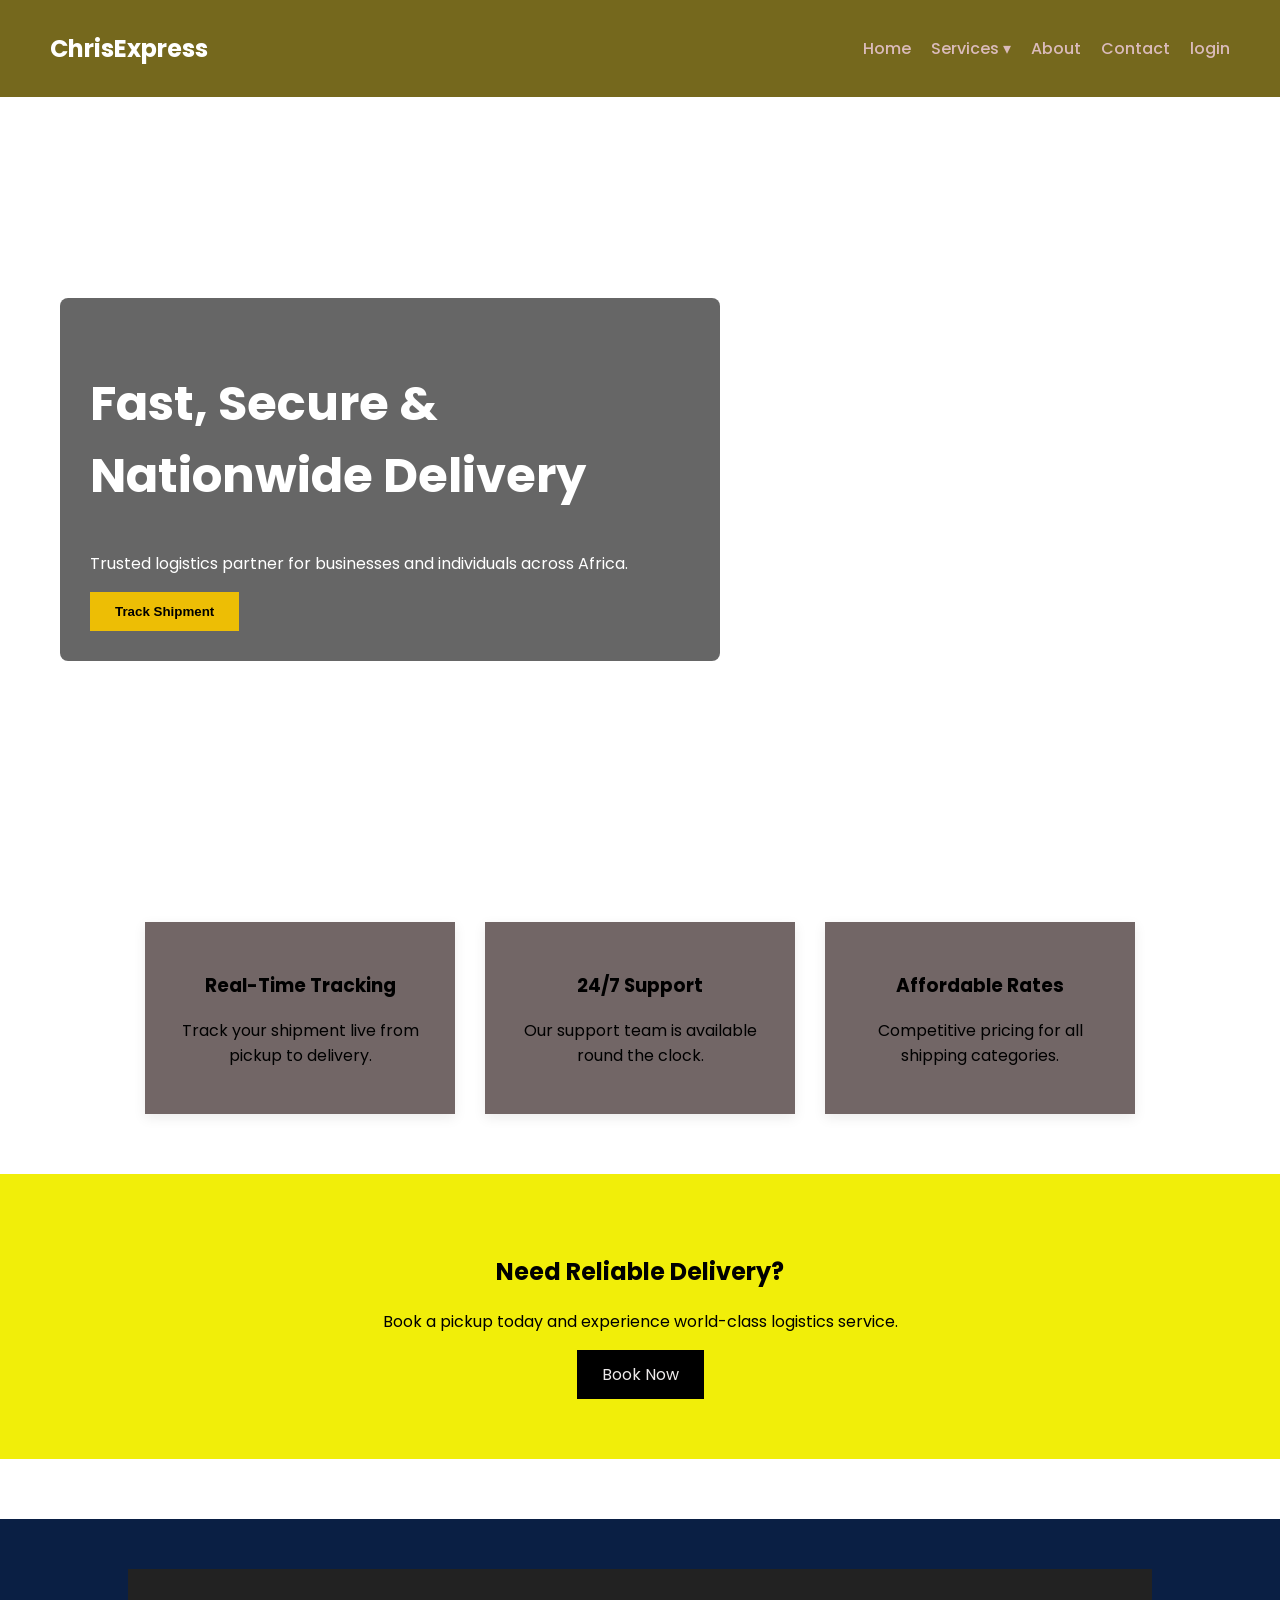
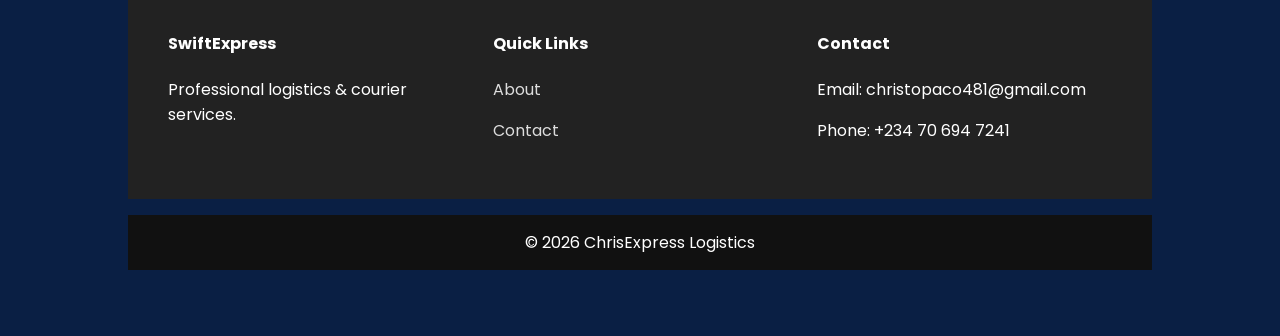
<file: index.html>
<!DOCTYPE html>
<html lang="en">
<head>
    <meta charset="UTF-8">
    <meta name="viewport" content="width=device-width, initial-scale=1.0">
    <title>ChrisExpress Logistics</title>
    <link rel="stylesheet" href="style.css">
    <link href="https://fonts.googleapis.com/css2?family=Poppins:wght@300;400;600;700&display=swap" rel="stylesheet">
</head>
<body>
<header>
    <div class="logo">ChrisExpress</div>
    <nav>
        <ul>
            <li><a href="index.html">Home</a></li>
            <li class="dropdown">
                <a href="#">Services ▾</a>
                <ul class="dropdown-menu">
                    <li><a href="same-day.html">Same Day Delivery</a></li>
                    <li><a href="international.html">International Shipping</a></li>
                    <li><a href="ecommerce.html">E-commerce Logistics</a></li>
                </ul>
            </li>
                <li><a href="about.html">About</a></li>
                <li><a href="contact.html">Contact</a></li>
                  <li><a href="login-page.html">login</a></li>
        </ul>
    </nav>
</header>
<section class="hero">
    <div class="hero-text">
        <h1>Fast, Secure & Nationwide Delivery</h1>
        <p>Trusted logistics partner for businesses and individuals across Africa.</p>
        <button onclick="trackPackage()">Track Shipment</button>
    </div>
</section>
<section class="features">
    <div class="feature-box">
        <h3>Real-Time Tracking</h3>
        <p>Track your shipment live from pickup to delivery.</p>
    </div>
    <div class="feature-box">
        <h3>24/7 Support</h3>
        <p>Our support team is available round the clock.</p>
    </div>
    <div class="feature-box">
        <h3>Affordable Rates</h3>
<p>Competitive pricing for all shipping categories.</p>
    </div>
</section>
<section class="cta">
    <h2>Need Reliable Delivery?</h2>
    <p>Book a pickup today and experience world-class logistics service.</p>
    <a href="contact.html" class="btn">Book Now</a>
</section>
<footer>
    <div class="footer-grid">
        <div>
            <h4>SwiftExpress</h4>
            <p>Professional logistics & courier services.</p>
        </div>
        <div>
            <h4>Quick Links</h4>
            <p><a href="about.html">About</a></p>
            <p><a href="contact.html">Contact</a></p>
        </div>
        <div>
            <h4>Contact</h4>
            <p>Email: christopaco481@gmail.com</p>
<p>Phone: +234 70 694 7241</p>
        </div>
    </div>
    <p class="copyright">© 2026 ChrisExpress Logistics</p>
</footer>
<script src="script.js"></script>
</body>
</html>
</file>
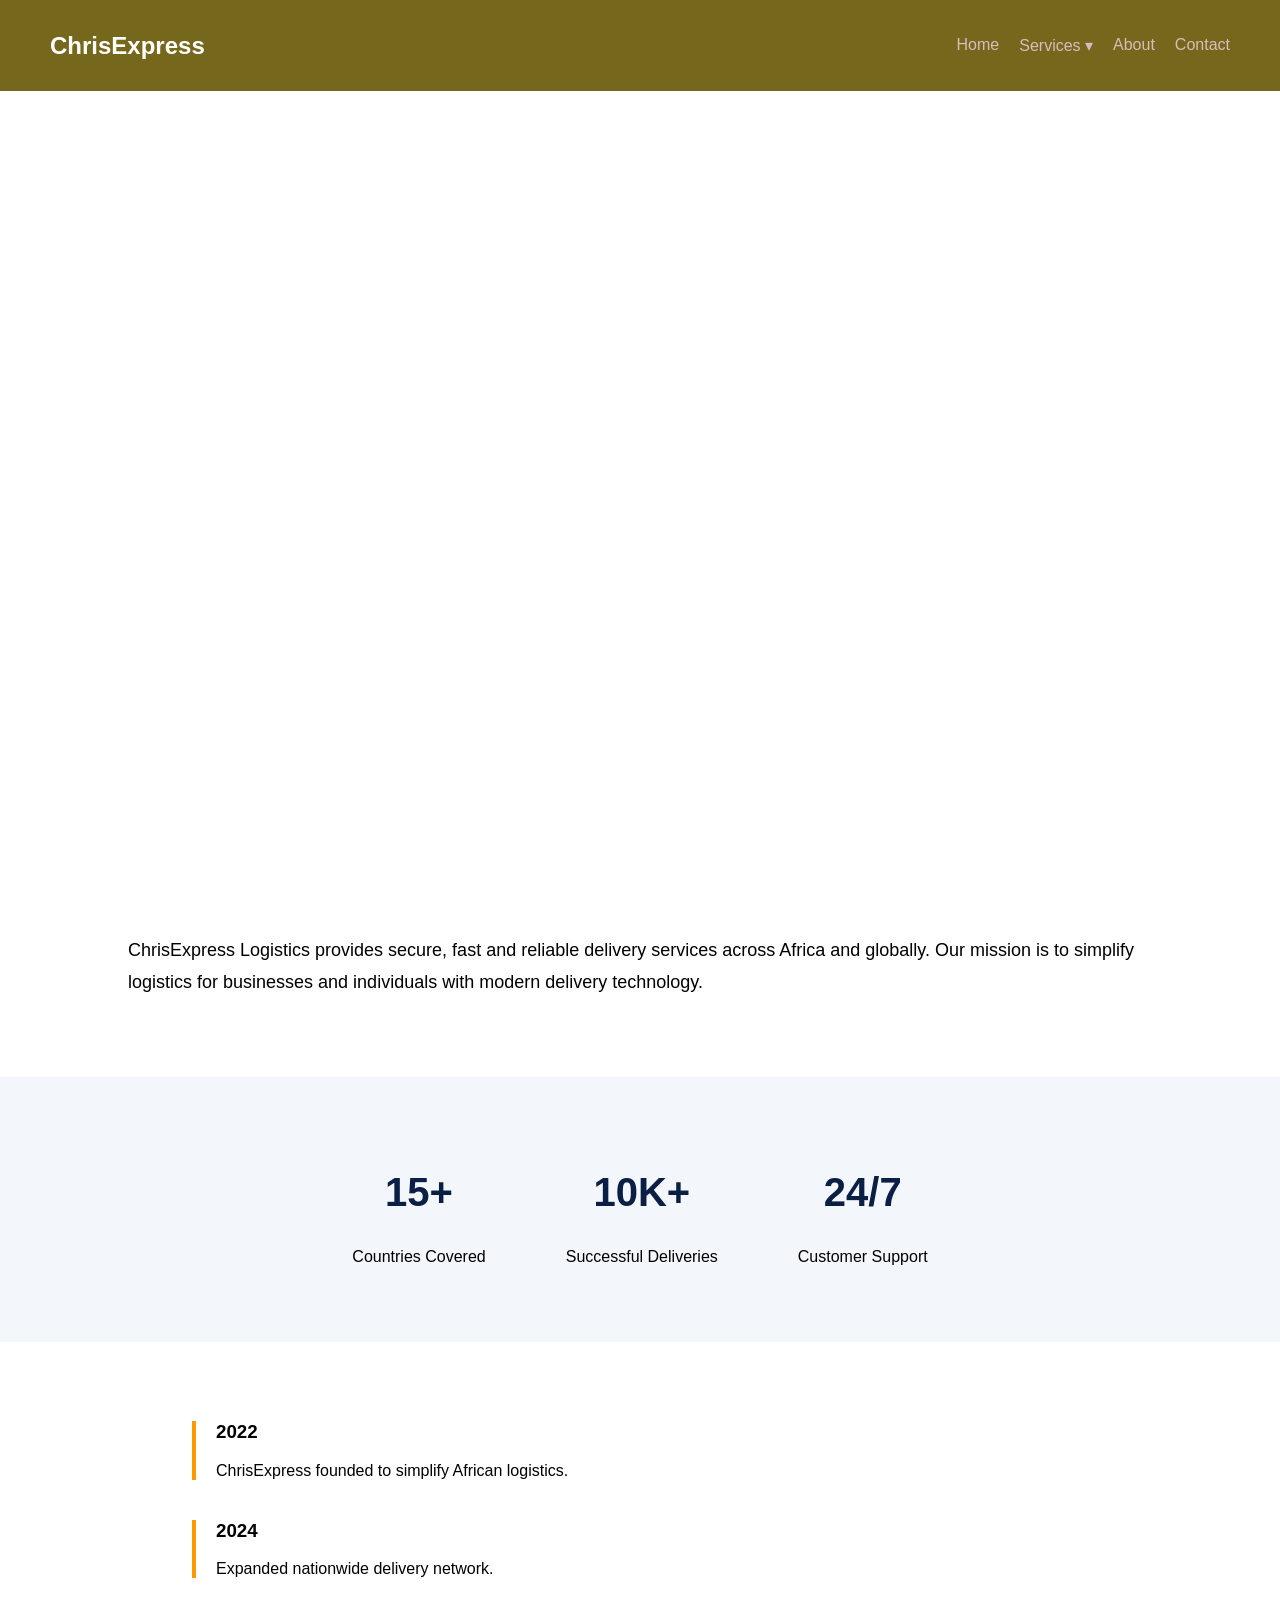
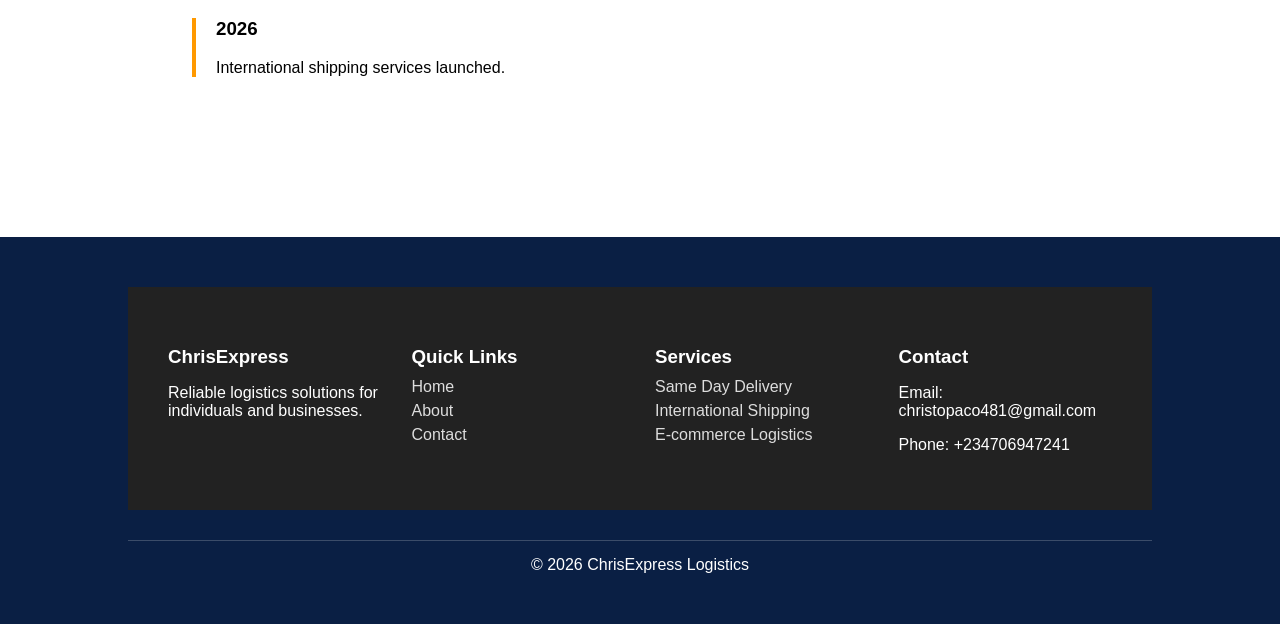
<file: about.html>
<!DOCTYPE html>
<html>
<head>
<title>About ChrisExpress</title>
<link rel="stylesheet" href="style.css">
</head>

<body>

<header>
<div class="logo">ChrisExpress</div>

<nav>
<ul>
<li><a href="index.html">Home</a></li>

<li class="dropdown">
<a href="#">Services ▾</a>
<ul class="dropdown-menu">
<li><a href="same-day.html">Same Day Delivery</a></li>
<li><a href="international.html">International Shipping</a></li>
<li><a href="ecommerce.html">E-commerce Logistics</a></li>
</ul>
</li>

<li><a href="about.html">About</a></li>
<li><a href="contact.html">Contact</a></li>
</ul>
</nav>
</header>


<section class="page-header">
<h1>About ChrisExpress Logistics</h1>
</section>


<section class="content">

<p>
ChrisExpress Logistics provides secure, fast and reliable
delivery services across Africa and globally. Our mission
is to simplify logistics for businesses and individuals
with modern delivery technology.
</p>

</section>


<section class="stats">

<div class="stat">
<h2>15+</h2>
<p>Countries Covered</p>
</div>

<div class="stat">
<h2>10K+</h2>
<p>Successful Deliveries</p>
</div>

<div class="stat">
<h2>24/7</h2>
<p>Customer Support</p>
</div>

</section>


<section class="timeline">

<div class="timeline-item">
<h3>2022</h3>
<p>ChrisExpress founded to simplify African logistics.</p>
</div>

<div class="timeline-item">
<h3>2024</h3>
<p>Expanded nationwide delivery network.</p>
</div>

<div class="timeline-item">
<h3>2026</h3>
<p>International shipping services launched.</p>
</div>

</section>


<footer>

<div class="footer-grid">

<div>
<h3>ChrisExpress</h3>
<p>Reliable logistics solutions for individuals and businesses.</p>
</div>

<div>
<h3>Quick Links</h3>
<a href="index.html">Home</a>
<a href="about.html">About</a>
<a href="contact.html">Contact</a>
</div>

<div>
<h3>Services</h3>
<a href="same-day.html">Same Day Delivery</a>
<a href="international.html">International Shipping</a>
<a href="ecommerce.html">E-commerce Logistics</a>
</div>

<div>
<h3>Contact</h3>
<p>Email: christopaco481@gmail.com</p>
<p>Phone: +234706947241</p>
</div>

</div>

<div class="footer-bottom">
© 2026 ChrisExpress Logistics
</div>

</footer>

</body>
</html>
</file>
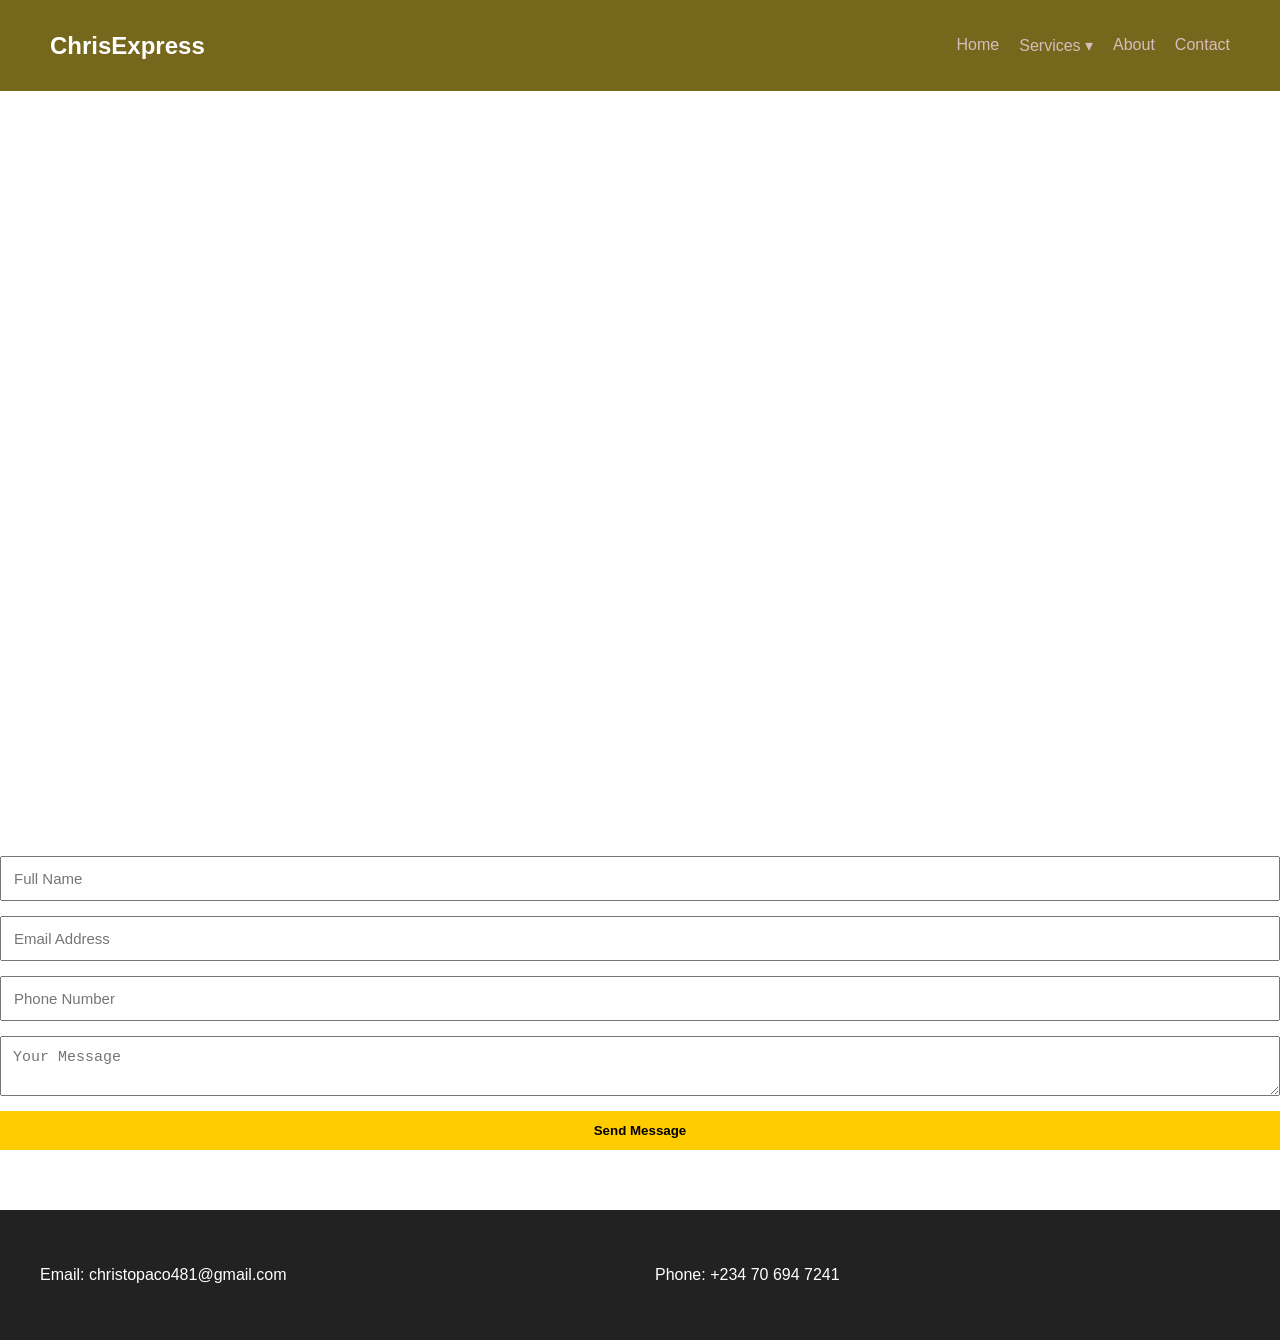
<file: contact.html>
<!DOCTYPE html>
<html>
<head>
<title>Contact - ChrisExpress</title>
<link rel="stylesheet" href="style.css">
</head>

<body>

<header>
<div class="logo">ChrisExpress</div>

<nav>
<ul>
<li><a href="index.html">Home</a></li>

<li class="dropdown">
<a href="#">Services ▾</a>
<ul class="dropdown-menu">
<li><a href="same-day.html">Same Day Delivery</a></li>
<li><a href="international.html">International Shipping</a></li>
<li><a href="ecommerce.html">E-commerce Logistics</a></li>
</ul>
</li>

<li><a href="about.html">About</a></li>
<li><a href="contact.html">Contact</a></li>
</ul>
</nav>
</header>


<section class="page-header">
<h1>Contact Us</h1>
</section>

<section class="contact-form">

<form>

<input type="text" placeholder="Full Name" required>

<input type="email" placeholder="Email Address" required>

<input type="text" placeholder="Phone Number">

<textarea placeholder="Your Message"></textarea>

<button type="submit">Send Message</button>

</form>

</section>


<footer class="footer-grid">
<p>Email: christopaco481@gmail.com </p>
<p>Phone: +234 70 694 7241</p>
</footer>

</body>
</html>
</file>
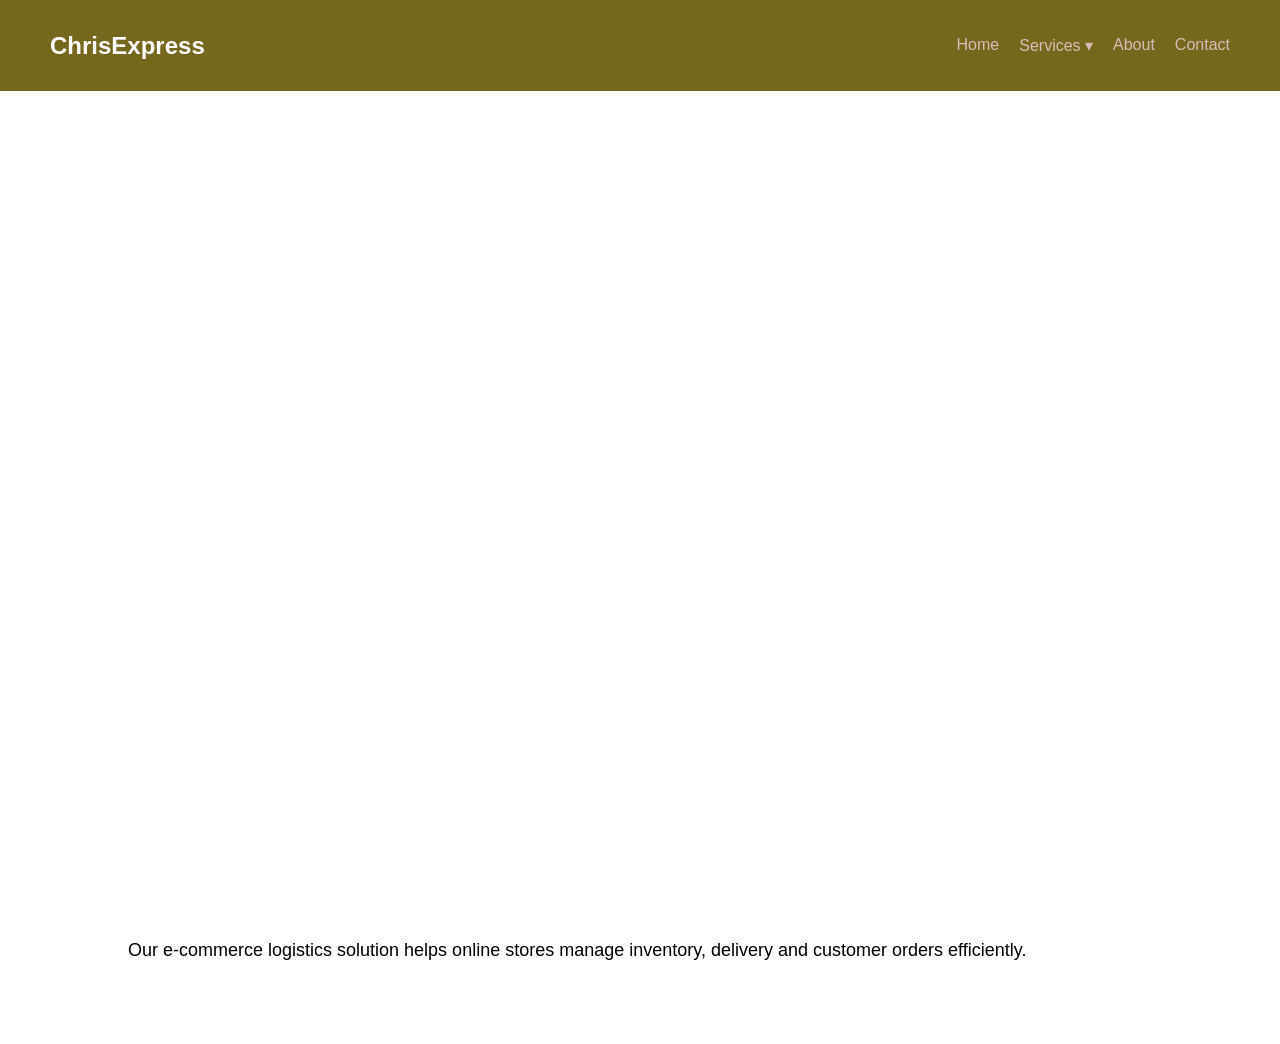
<file: ecommerce.html>
<!DOCTYPE html>
<html>
<head>
<title>E-commerce Logistics</title>
<link rel="stylesheet" href="style.css">
</head>

<body>

<header>
<div class="logo">ChrisExpress</div>

<nav>
<ul>
<li><a href="index.html">Home</a></li>

<li class="dropdown">
<a href="#">Services ▾</a>
<ul class="dropdown-menu">
<li><a href="same-day.html">Same Day Delivery</a></li>
<li><a href="international.html">International Shipping</a></li>
<li><a href="ecommerce.html">E-commerce Logistics</a></li>
</ul>
</li>

<li><a href="about.html">About</a></li>
<li><a href="contact.html">Contact</a></li>
</ul>
</nav>
</header>

<section class="page-header">
<h1>E-commerce Logistics</h1>
</section>

<section class="content">
<p>
Our e-commerce logistics solution helps online stores manage
inventory, delivery and customer orders efficiently.
</p>
</section>

</body>
</html>
</file>
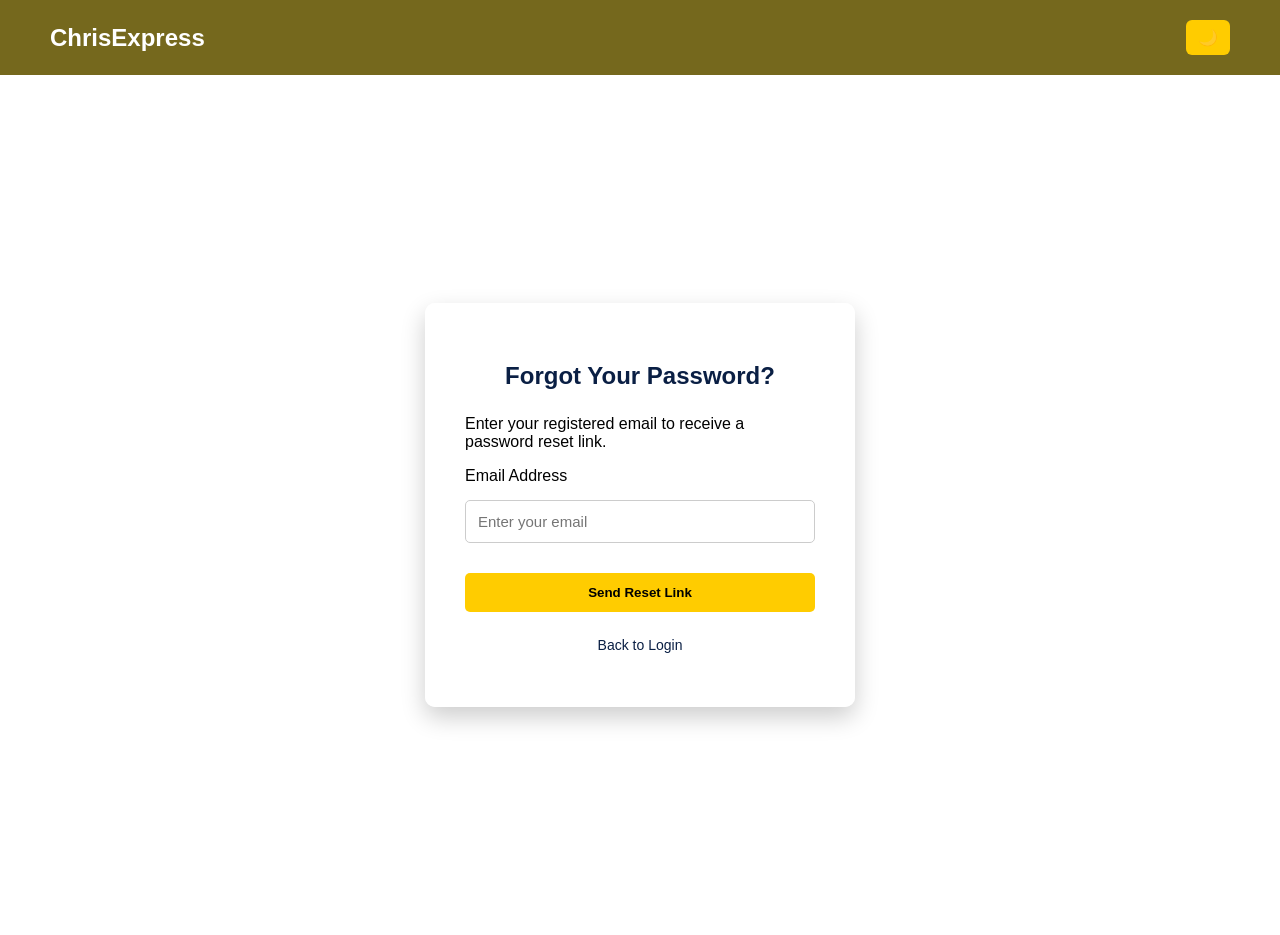
<file: forgoten-password.html>
<!DOCTYPE html>
<html lang="en">
<head>
<meta charset="UTF-8">
<meta name="viewport" content="width=device-width, initial-scale=1.0">
<title>Forgot Password | ChrisExpress</title>
<link rel="stylesheet" href="style.css">
</head>
<body>

<header>
    <div class="logo">ChrisExpress</div>
    <button id="darkModeToggle" class="dark-toggle">🌙</button>
</header>

<section class="login-section">
    <div class="login-box">
        <h2>Forgot Your Password?</h2>
        <p>Enter your registered email to receive a password reset link.</p>
        <form>
            <label for="email">Email Address</label>
            <input type="email" id="email" placeholder="Enter your email" required>
            
            <button type="submit">Send Reset Link</button>

            <p class="login-links">
                <a href="login-page.html">Back to Login</a>
            </p>
        </form>
    </div>
</section>

<script>
// ===== Dark mode toggle =====
const darkModeToggle = document.getElementById('darkModeToggle');
darkModeToggle.addEventListener('click', () => {
    document.body.classList.toggle('dark-mode');
});
</script>

</body>
</html>
</file>
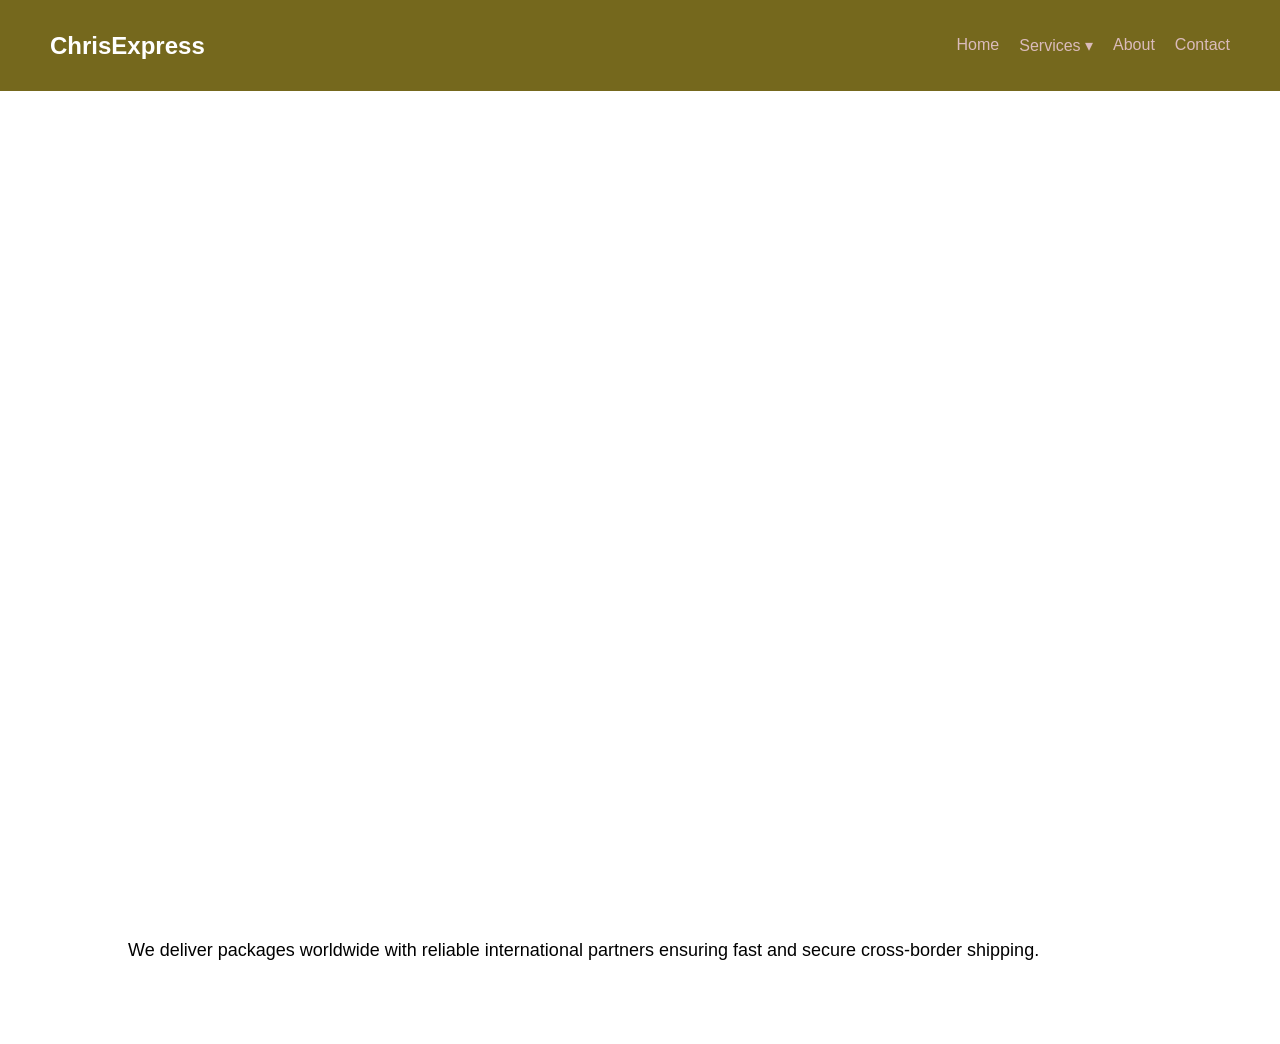
<file: international.html>
<!DOCTYPE html>
<html>
<head>
<title>International Shipping</title>
<link rel="stylesheet" href="style.css">
</head>

<body>

<header>
<div class="logo">ChrisExpress</div>

<nav>
<ul>
<li><a href="index.html">Home</a></li>

<li class="dropdown">
<a href="#">Services ▾</a>
<ul class="dropdown-menu">
<li><a href="same-day.html">Same Day Delivery</a></li>
<li><a href="international.html">International Shipping</a></li>
<li><a href="ecommerce.html">E-commerce Logistics</a></li>
</ul>
</li>

<li><a href="about.html">About</a></li>
<li><a href="contact.html">Contact</a></li>
</ul>
</nav>
</header>

<section class="page-header">
<h1>International Shipping</h1>
</section>

<section class="content">
<p>
We deliver packages worldwide with reliable international partners
ensuring fast and secure cross-border shipping.
</p>
</section>

</body>
</html>
</file>
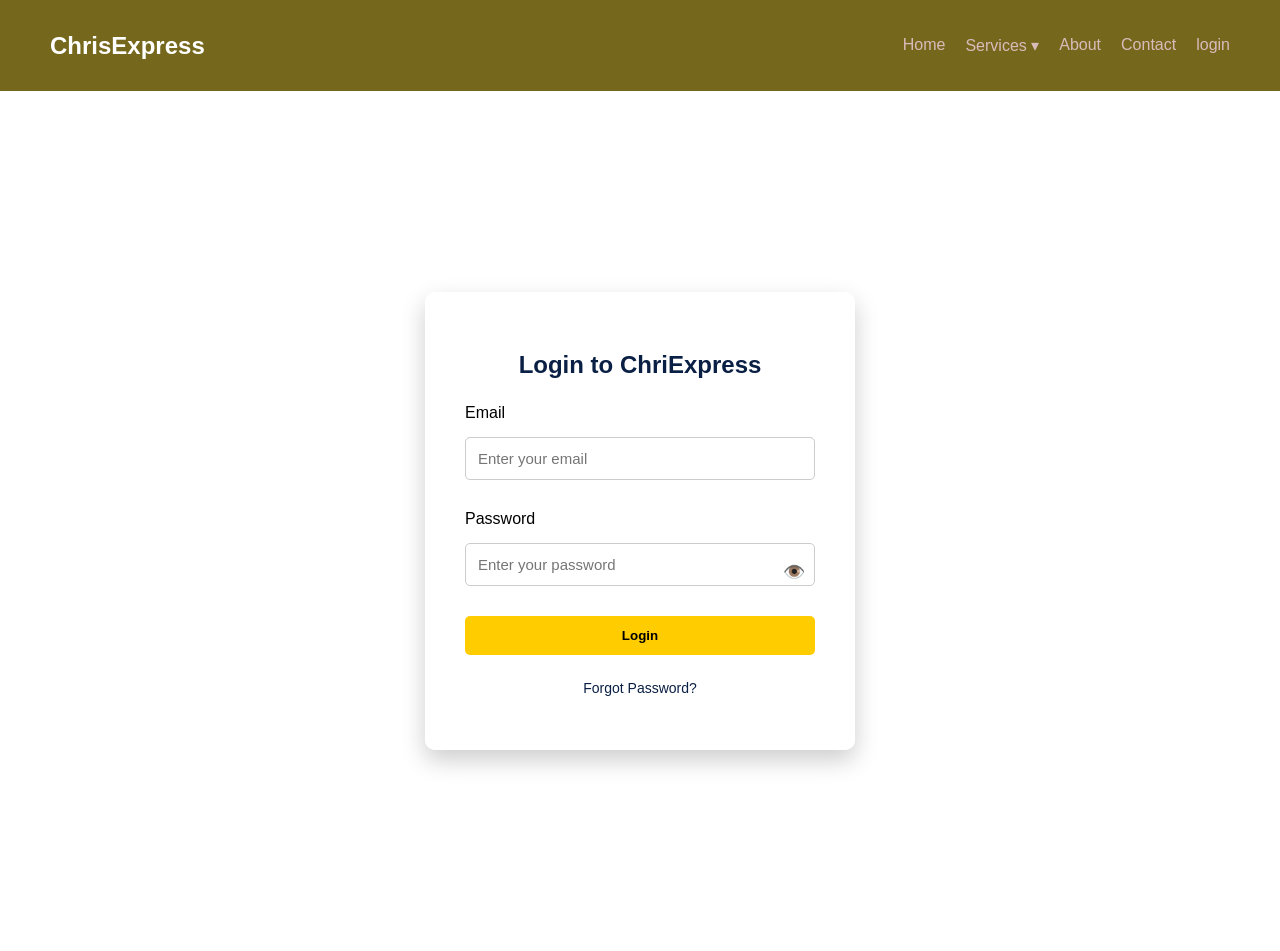
<file: login-page.html>
<!DOCTYPE html>
<html lang="en">
<head>
    <meta charset="UTF-8">
    <meta name="viewport" content="width=device-width, initial-scale=1.0">
    <title>Login | ChrisExpress</title>
    <link rel="stylesheet" href="style.css">
</head>

<body>


    <!DOCTYPE html>
<html>
<head>
<title>Contact - ChrisExpress</title>
<link rel="stylesheet" href="style.css">
</head>

<body>

<header>
<div class="logo">ChrisExpress</div>

<nav>
<ul>
<li><a href="index.html">Home</a></li>

<li class="dropdown">
<a href="#">Services ▾</a>
<ul class="dropdown-menu">
<li><a href="same-day.html">Same Day Delivery</a></li>
<li><a href="international.html">International Shipping</a></li>
<li><a href="ecommerce.html">E-commerce Logistics</a></li>
</ul>
</li>

<li><a href="about.html">About</a></li>
<li><a href="contact.html">Contact</a></li>
 <li><a href="login-page.html">login</a></li>
</ul>
</nav>
</header>

<section class="login-section">
    <div class="login-box">
        <h2>Login to ChriExpress</h2>
        <form>
            <label for="email">Email</label>
            <input type="email" id="email" placeholder="Enter your email" required>

            <label for="password">Password</label>
            <div class="password-container">
                <input type="password" id="password" placeholder="Enter your password" required>
                <span id="togglePassword" class="toggle-password">👁️</span>
            </div>

            <button type="submit">Login</button>

            <p class="login-links">
                <a href="#">Forgot Password?</a>
            </p>
        </form>
    </div>
</section>

<script>
// ===== Password toggle =====
const togglePassword = document.getElementById('togglePassword');
const passwordInput = document.getElementById('password');

togglePassword.addEventListener('click', () => {
    if(passwordInput.type === 'password') {
        passwordInput.type = 'text';
        togglePassword.textContent = '🙈'; // closed eye
    } else {
        passwordInput.type = 'password';
        togglePassword.textContent = '👁️'; // open eye
    }
});

// ===== Dark mode toggle =====
const darkModeToggle = document.getElementById('darkModeToggle');
darkModeToggle.addEventListener('click', () => {
    document.body.classList.toggle('dark-mode');
});
</script>

</body>
</html>
</file>
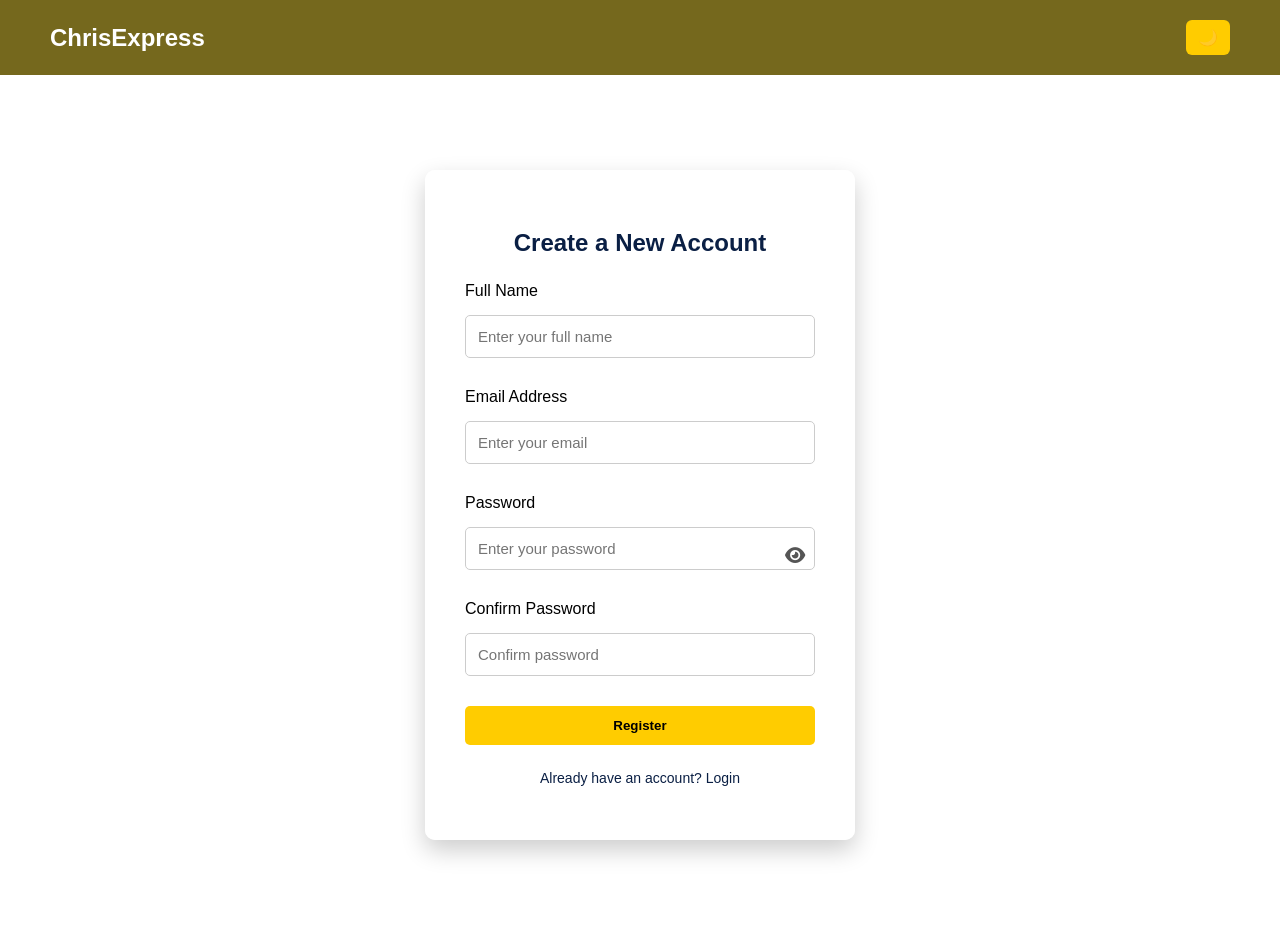
<file: Register.html>
<!DOCTYPE html>
<html lang="en">
<head>
<meta charset="UTF-8">
<meta name="viewport" content="width=device-width, initial-scale=1.0">
<title>Register | ChriExpress</title>
<link rel="stylesheet" href="style.css">
<!-- Font Awesome for eye icon -->
<link rel="stylesheet" href="https://cdnjs.cloudflare.com/ajax/libs/font-awesome/6.5.0/css/all.min.css">
</head>
<body>

<header>
    <div class="logo">ChrisExpress</div>
    <button id="darkModeToggle" class="dark-toggle">🌙</button>
</header>

<section class="login-section">
    <div class="login-box">
        <h2>Create a New Account</h2>
        <form>
            <label for="name">Full Name</label>
            <input type="text" id="name" placeholder="Enter your full name" required>

            <label for="email">Email Address</label>
            <input type="email" id="email" placeholder="Enter your email" required>

            <label for="password">Password</label>
            <div class="password-container">
                <input type="password" id="password" placeholder="Enter your password" required>
                <span id="togglePassword" class="toggle-password">
                    <i class="fas fa-eye"></i>
                </span>
            </div>

            <label for="confirm-password">Confirm Password</label>
            <input type="password" id="confirm-password" placeholder="Confirm password" required>

            <button type="submit">Register</button>

            <p class="login-links">
                <a href="login-page.html">Already have an account? Login</a>
            </p>
        </form>
    </div>
</section>

<script>
// ===== Password toggle using Font Awesome =====
const togglePassword = document.getElementById('togglePassword');
const passwordInput = document.getElementById('password');
const icon = togglePassword.querySelector('i');

togglePassword.addEventListener('click', () => {
    if(passwordInput.type === 'password') {
        passwordInput.type = 'text';
        icon.classList.remove('fa-eye');
        icon.classList.add('fa-eye-slash');
    } else {
        passwordInput.type = 'password';
        icon.classList.remove('fa-eye-slash');
        icon.classList.add('fa-eye');
    }
});

// ===== Dark mode toggle =====
const darkModeToggle = document.getElementById('darkModeToggle');
darkModeToggle.addEventListener('click', () => {
    document.body.classList.toggle('dark-mode');
});
</script>

</body>
</html>
</file>
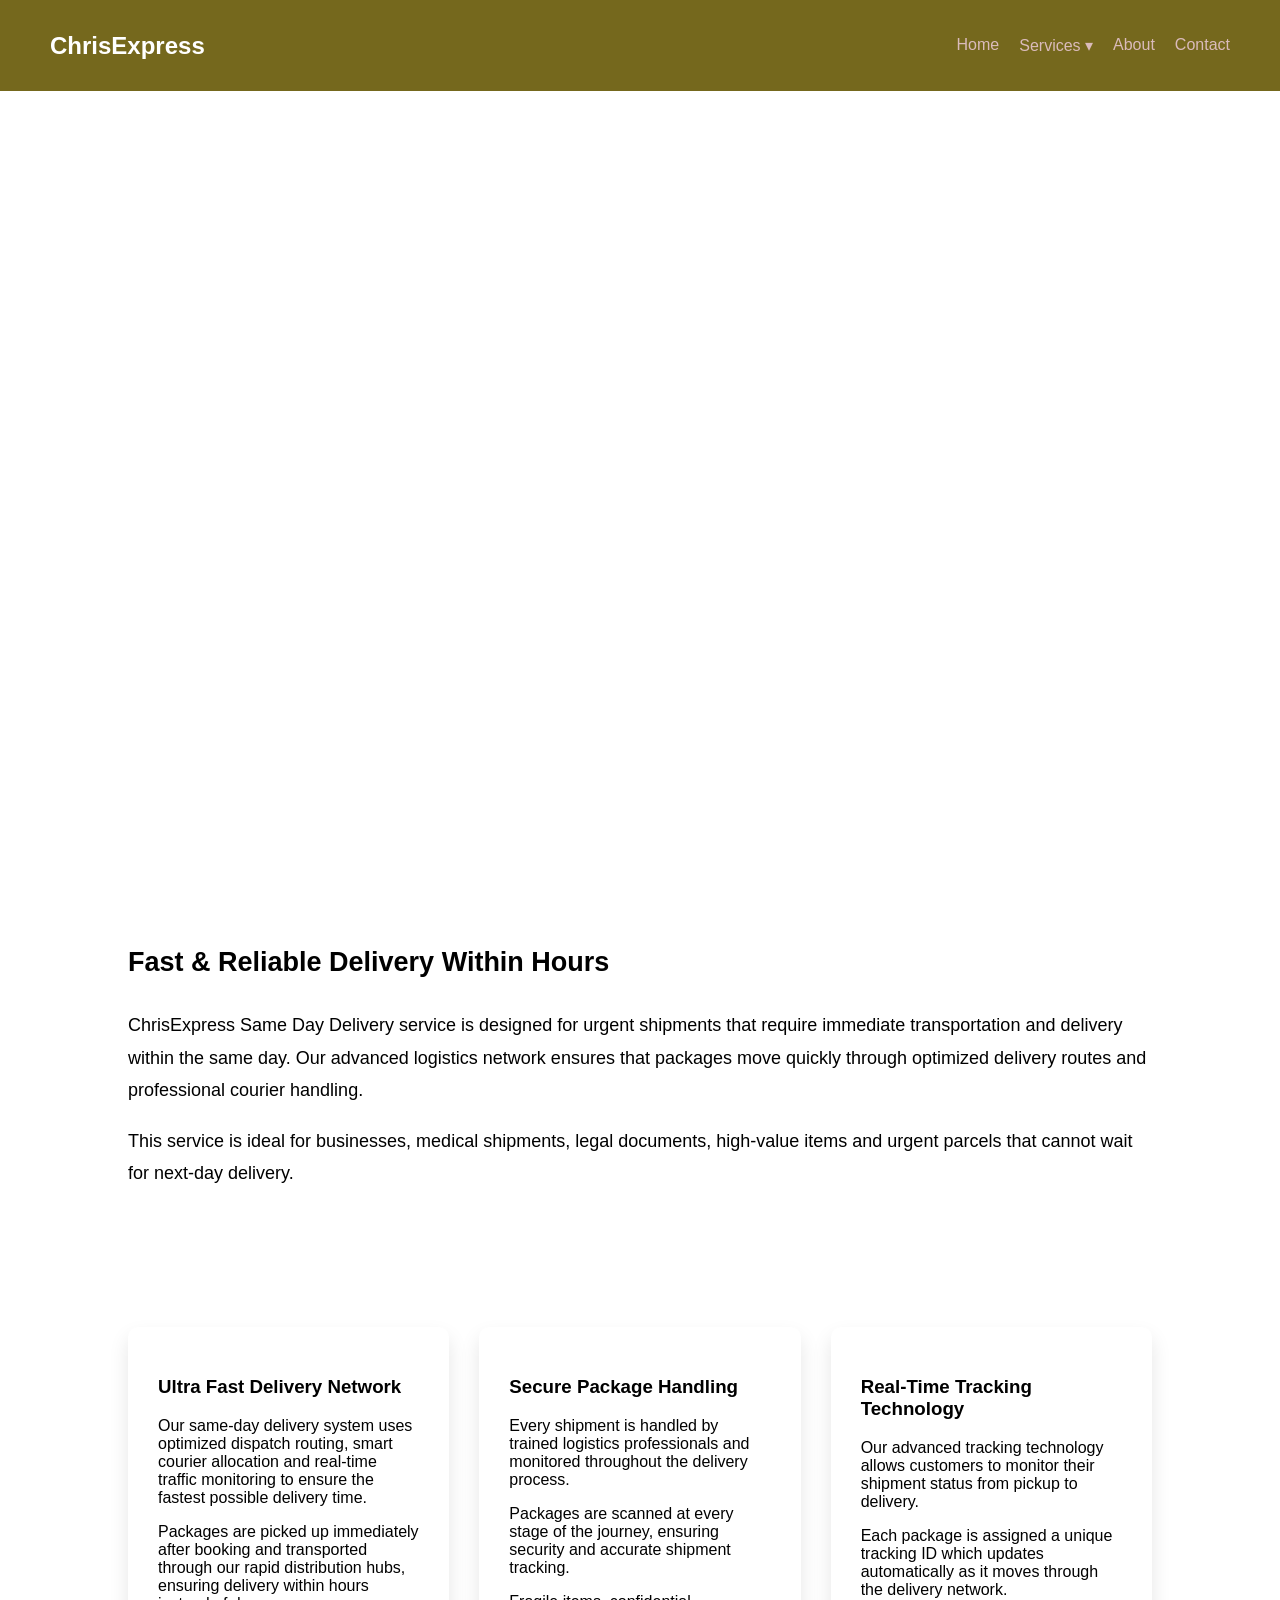
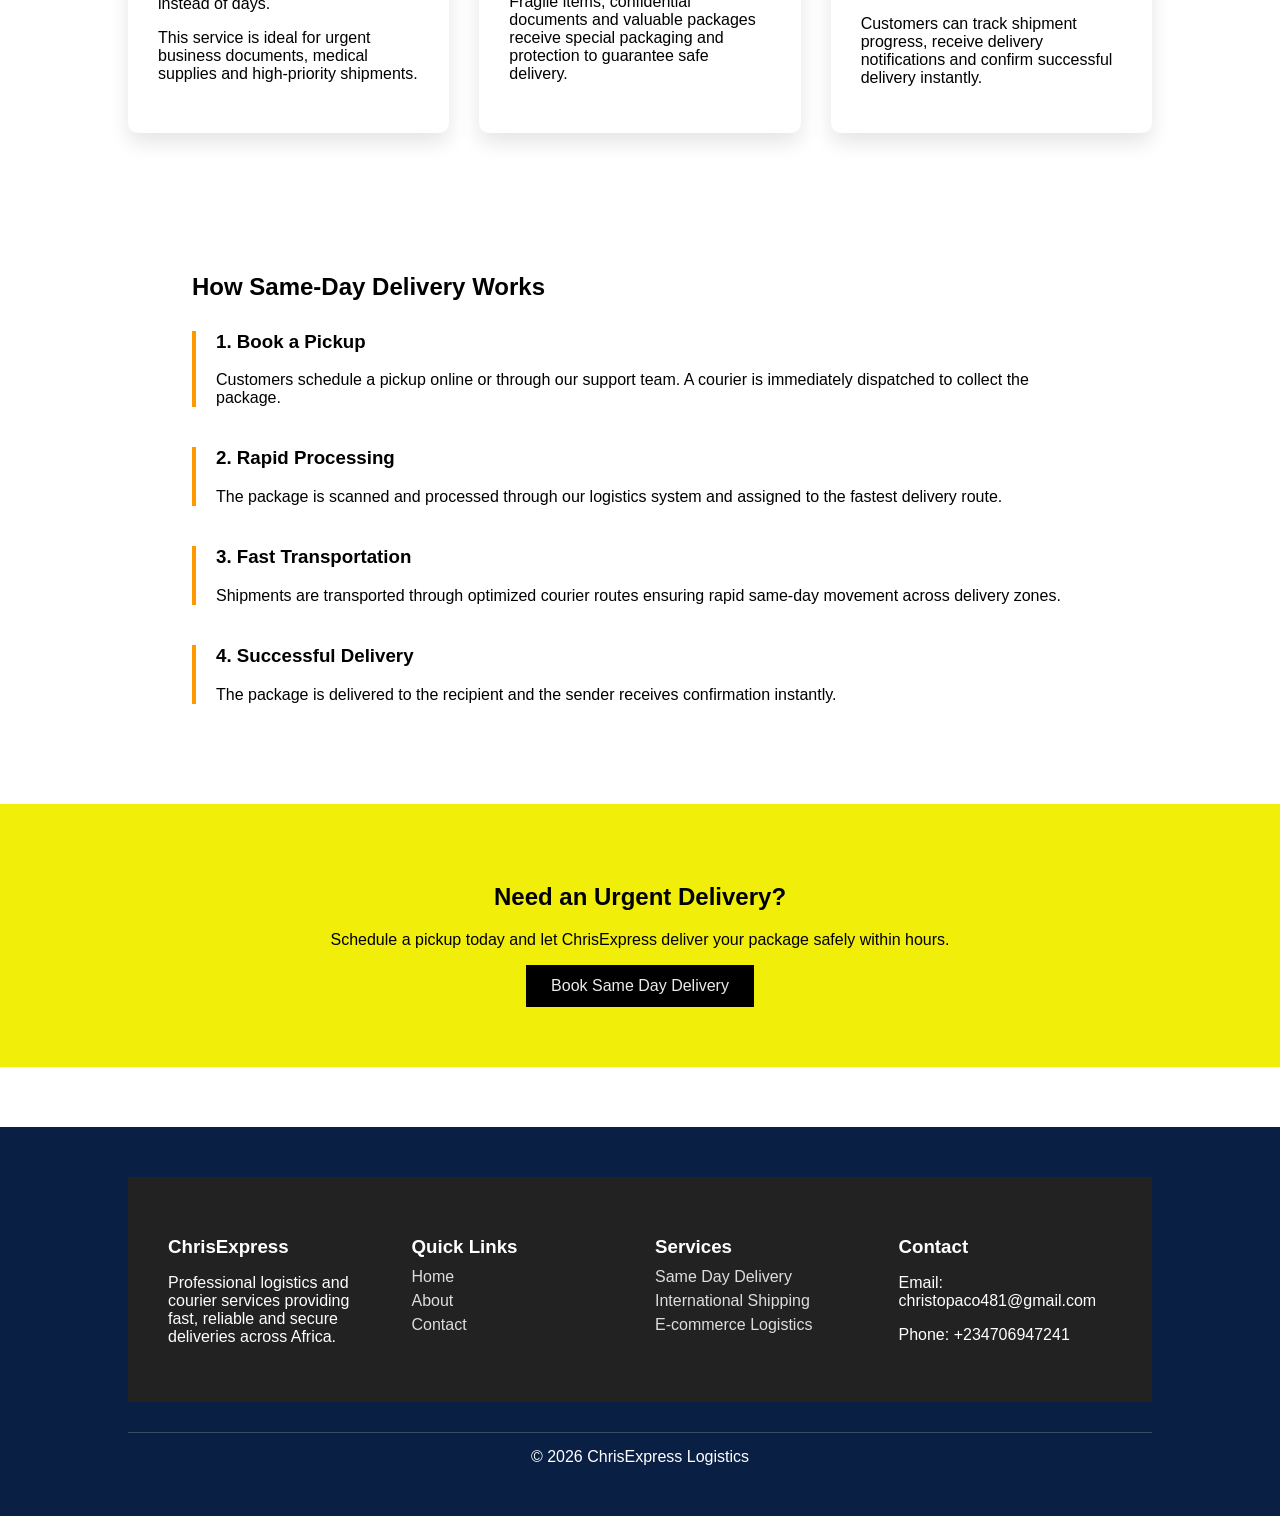
<file: same-day.html>
<!DOCTYPE html>
<html lang="en">
<head>

<meta charset="UTF-8">
<meta name="viewport" content="width=device-width, initial-scale=1.0">

<title>Same Day Delivery | ChrisExpress</title>

<link rel="stylesheet" href="style.css">

</head>


<body>

<header>

<div class="logo">ChrisExpress</div>

<nav>
<ul>

<li><a href="index.html">Home</a></li>

<li class="dropdown">
<a href="#">Services ▾</a>

<ul class="dropdown-menu">
<li><a href="same-day.html">Same Day Delivery</a></li>
<li><a href="international.html">International Shipping</a></li>
<li><a href="ecommerce.html">E-commerce Logistics</a></li>
</ul>

</li>

<li><a href="about.html">About</a></li>
<li><a href="contact.html">Contact</a></li>

</ul>
</nav>

</header>


<section class="page-header">

<h1>Same Day Delivery</h1>

<p>Urgent shipping solutions designed for speed, reliability and security.</p>

</section>



<section class="content">

<h2>Fast & Reliable Delivery Within Hours</h2>

<p>
ChrisExpress Same Day Delivery service is designed for urgent shipments
that require immediate transportation and delivery within the same day.
Our advanced logistics network ensures that packages move quickly
through optimized delivery routes and professional courier handling.
</p>

<p>
This service is ideal for businesses, medical shipments,
legal documents, high-value items and urgent parcels that
cannot wait for next-day delivery.
</p>

</section>



<section class="service-grid">


<div class="service-card">

<h3>Ultra Fast Delivery Network</h3>

<p>
Our same-day delivery system uses optimized dispatch routing,
smart courier allocation and real-time traffic monitoring to
ensure the fastest possible delivery time.
</p>

<p>
Packages are picked up immediately after booking and
transported through our rapid distribution hubs, ensuring
delivery within hours instead of days.
</p>

<p>
This service is ideal for urgent business documents,
medical supplies and high-priority shipments.
</p>

</div>



<div class="service-card">

<h3>Secure Package Handling</h3>

<p>
Every shipment is handled by trained logistics professionals
and monitored throughout the delivery process.
</p>

<p>
Packages are scanned at every stage of the journey,
ensuring security and accurate shipment tracking.
</p>

<p>
Fragile items, confidential documents and valuable
packages receive special packaging and protection
to guarantee safe delivery.
</p>

</div>



<div class="service-card">

<h3>Real-Time Tracking Technology</h3>

<p>
Our advanced tracking technology allows customers
to monitor their shipment status from pickup to delivery.
</p>

<p>
Each package is assigned a unique tracking ID which
updates automatically as it moves through the
delivery network.
</p>

<p>
Customers can track shipment progress,
receive delivery notifications and confirm
successful delivery instantly.
</p>

</div>


</section>



<section class="timeline">

<h2 style="margin-bottom:30px;">How Same-Day Delivery Works</h2>


<div class="timeline-item">

<h3>1. Book a Pickup</h3>

<p>
Customers schedule a pickup online or through our support team.
A courier is immediately dispatched to collect the package.
</p>

</div>


<div class="timeline-item">

<h3>2. Rapid Processing</h3>

<p>
The package is scanned and processed through our logistics
system and assigned to the fastest delivery route.
</p>

</div>


<div class="timeline-item">

<h3>3. Fast Transportation</h3>

<p>
Shipments are transported through optimized courier routes
ensuring rapid same-day movement across delivery zones.
</p>

</div>


<div class="timeline-item">

<h3>4. Successful Delivery</h3>

<p>
The package is delivered to the recipient and the sender
receives confirmation instantly.
</p>

</div>


</section>



<section class="cta">

<h2>Need an Urgent Delivery?</h2>

<p>
Schedule a pickup today and let ChrisExpress deliver
your package safely within hours.
</p>

<a href="contact.html" class="btn">Book Same Day Delivery</a>

</section>



<footer>

<div class="footer-grid">

<div>

<h3>ChrisExpress</h3>

<p>
Professional logistics and courier services providing
fast, reliable and secure deliveries across Africa.
</p>

</div>


<div>

<h3>Quick Links</h3>

<a href="index.html">Home</a>
<a href="about.html">About</a>
<a href="contact.html">Contact</a>

</div>


<div>

<h3>Services</h3>

<a href="same-day.html">Same Day Delivery</a>
<a href="international.html">International Shipping</a>
<a href="ecommerce.html">E-commerce Logistics</a>

</div>


<div>

<h3>Contact</h3>

<p>Email: christopaco481@gmail.com</p>
<p>Phone: +234706947241</p>

</div>

</div>


<div class="footer-bottom">

© 2026 ChrisExpress Logistics

</div>

</footer>


</body>

</html>
</file>
<file: style.css>
body { margin: 0; font-family: 'Poppins', sans-serif; background: #f8f9fa; }
header { background: #75681d; padding: 15px 50px; display: flex; justify-content: space-between; align-items: center; }
.logo { font-weight: 700; font-size: 22px; }
nav ul { list-style: none; display: flex; gap: 20px; padding: 0; }
nav ul li { position: relative; }
nav a { text-decoration: none; font-weight: 500; color: rgb(218, 187, 187); }
.dropdown-menu { display: none; position: absolute; top: 30px; background: white; padding: 10px; list-style: none; box-shadow: 0 4px 8px rgba(0,0,0,0.1); }
.dropdown:hover .dropdown-menu { display: block; }
.hero { background: url('https://images.unsplash.com/photo-1586528116311-ad8dd3c8310d') no-repeat center center/cover; height: 85vh; display: flex; align-items: center; padding-left: 60px; color: white; }
.hero-text {
    max-width: 600px;
    background: rgba(0, 0, 0, 0.6);
    padding: 30px;
    border-radius: 8px;
    backdrop-filter: blur(5px);
}
.hero h1 { font-size: 48px; }
.hero button { padding: 12px 25px; background: #edbe05; border: none; cursor: pointer; font-weight: 600; }
.features { display: flex; justify-content: center; gap: 30px; padding: 60px; }
.feature-box { background: rgb(114, 102, 102); padding: 30px; width: 250px; box-shadow: 0 4px 12px rgba(0,0,0,0.08); text-align: center; }
.cta { text-align: center; padding: 60px; background: #f1ee09; }
.btn { display: inline-block; padding: 12px 25px; background: black; color: rgb(237, 234, 234); text-decoration: none; }
.page-content { padding: 60px; max-width: 800px; margin: auto; }
form { display: flex; flex-direction: column; gap: 15px; }
input, select, textarea { padding: 12px; font-size: 15px; }
button { padding: 12px; background: #ffcc00; border: none; font-weight: 600; cursor: pointer; }
.footer-grid { display: flex; justify-content: space-around; padding: 40px; background: #222; color: white; }
.footer-grid a { color: #ffcc00; text-decoration: none; }
footer .copyright { text-align: center; background: #111; color: white; padding: 15px; }
@media(max-width:768px){ .features{ flex-direction: column; align-items:center; } .hero{ padding:20px; text-align:center; } }


/* PAGE HEADER */

.page-header{
height:300px;
/* background:linear-gradient(rgba(10,31,68,0.8),rgba(10,31,68,0.8)),
url('delivery.jpg'); */
background:  url('https://images.unsplash.com/photo-1586528116311-ad8dd3c8310d') no-repeat center center/cover; height: 85vh;;
background-size:cover;
display:flex;
align-items:center;
justify-content:center;
color:white;
text-align:center;
animation:fadeIn 1.5s ease;
}

.page-header h1{
font-size:42px;
letter-spacing:1px;
}

/* CONTENT AREA */

.content{
width:80%;
margin:auto;
padding:60px 0;
line-height:1.8;
font-size:18px;
animation:slideUp 1.2s ease;
}

/* SERVICE CARDS */

.service-grid{
display:grid;
grid-template-columns:repeat(auto-fit,minmax(250px,1fr));
gap:30px;
padding:60px 10%;
}

.service-card{
background:white;
padding:30px;
border-radius:10px;
box-shadow:0 10px 20px rgba(0,0,0,0.1);
transition:transform 0.4s;
}

.service-card:hover{
transform:translateY(-10px);
}

/* COMPANY STATS */

.stats{
display:flex;
justify-content:center;
gap:80px;
padding:60px;
background:#f3f6fb;
text-align:center;
}

.stat h2{
font-size:40px;
color:#0a1f44;
}

/* TIMELINE */

.timeline{
width:70%;
margin:auto;
padding:60px 0;
}

.timeline-item{
margin-bottom:40px;
border-left:4px solid #ff9900;
padding-left:20px;
}

/* FOOTER */

footer{
background:#0a1f44;
color:white;
padding:50px 10%;
margin-top:60px;
}

.footer-grid{
display:grid;
grid-template-columns:repeat(auto-fit,minmax(200px,1fr));
gap:30px;
}

.footer-grid h3{
margin-bottom:10px;
}

.footer-grid a{
display:block;
color:#ddd;
text-decoration:none;
margin-bottom:6px;
}

.footer-grid a:hover{
color:#ff9900;
}

.footer-bottom{
text-align:center;
margin-top:30px;
border-top:1px solid rgba(255,255,255,0.2);
padding-top:15px;
}

/* ANIMATIONS */

@keyframes fadeIn{
from{opacity:0}
to{opacity:1}
}

@keyframes slideUp{
from{
opacity:0;
transform:translateY(40px);
}
to{
opacity:1;
transform:translateY(0);
}
}

/* =======================
   LOGIN PAGE STYLES
   ======================= */

/* Full-page background */
body {
    font-family: 'Poppins', sans-serif;
    background: url('https://images.unsplash.com/photo-1586528116311-ad8dd3c8310d') no-repeat center center fixed;
    background-size: cover;
    margin: 0;
}

/* Header logo and dark toggle button */
header {
    padding: 20px 50px;
    display: flex;
    justify-content: space-between;
    align-items: center;
}

header .logo {
    font-weight: 700;
    font-size: 24px;
    color: white;
}

.dark-toggle {
    background: #ffcc00;
    border: none;
    padding: 8px 12px;
    border-radius: 6px;
    cursor: pointer;
    font-size: 16px;
}

body.dark-mode .dark-toggle {
    background: #555;
    color: #fff;
}

body.dark-mode header .logo {
    color: #fff;
}

/* Login section centered */
.login-section {
    display: flex;
    justify-content: center;
    align-items: center;
    height: calc(100vh - 80px);
    padding: 20px;
}

/* Login box styling */
.login-box {
    background: rgba(255, 255, 255, 0.9);
    padding: 40px;
    width: 350px;
    border-radius: 10px;
    box-shadow: 0 10px 25px rgba(0, 0, 0, 0.2);
    animation: fadeIn 1s ease;
}

body.dark-mode .login-box {
    background: rgba(30, 30, 30, 0.85);
    color: #eee;
}

.login-box h2 {
    text-align: center;
    margin-bottom: 25px;
    color: #0a1f44;
}

body.dark-mode .login-box h2 {
    color: #fff;
}

.login-box input {
    padding: 12px;
    margin-bottom: 15px;
    width: 100%;
    border: 1px solid #ccc;
    border-radius: 5px;
    font-size: 15px;
    box-sizing: border-box;
}

body.dark-mode .login-box input {
    background: #222;
    color: #fff;
    border: 1px solid #555;
}

/* Password container */
.password-container {
    position: relative;
    width: 100%;
}

.password-container input {
    width: 100%;
    padding-right: 40px;
}

/* Eye icon toggle */
.toggle-password {
    position: absolute;
    right: 10px;
    top: 50%;
    transform: translateY(-50%);
    cursor: pointer;
    font-size: 18px;
    color: #555;
}

.toggle-password:hover {
    color: #ff9900;
}

body.dark-mode .toggle-password {
    color: #fff;
}

body.dark-mode .toggle-password:hover {
    color: #ffcc00;
}

/* Login button */
.login-box button[type="submit"] {
    padding: 12px;
    width: 100%;
    background: #ffcc00;
    border: none;
    font-weight: 600;
    cursor: pointer;
    border-radius: 5px;
    transition: 0.3s;
}

.login-box button[type="submit"]:hover {
    background: #edbe05;
}

/* Forgot password link */
.login-links {
    text-align: center;
    font-size: 14px;
    margin-top: 10px;
}

.login-links a {
    text-decoration: none;
    color: #0a1f44;
}

body.dark-mode .login-links a {
    color: #ffcc00;
}

.login-links a:hover {
    color: #ff9900;
}

body.dark-mode .login-links a:hover {
    color: #ffd633;
}

/* Animations */
@keyframes fadeIn {
    from { opacity: 0; transform: translateY(20px); }
    to { opacity: 1; transform: translateY(0); }
}

/* Responsive adjustments */
@media(max-width: 768px) {
    .login-box {
        width: 90%;
        padding: 30px;
    }

    header {
        padding: 15px 20px;
    }
}
</file>
